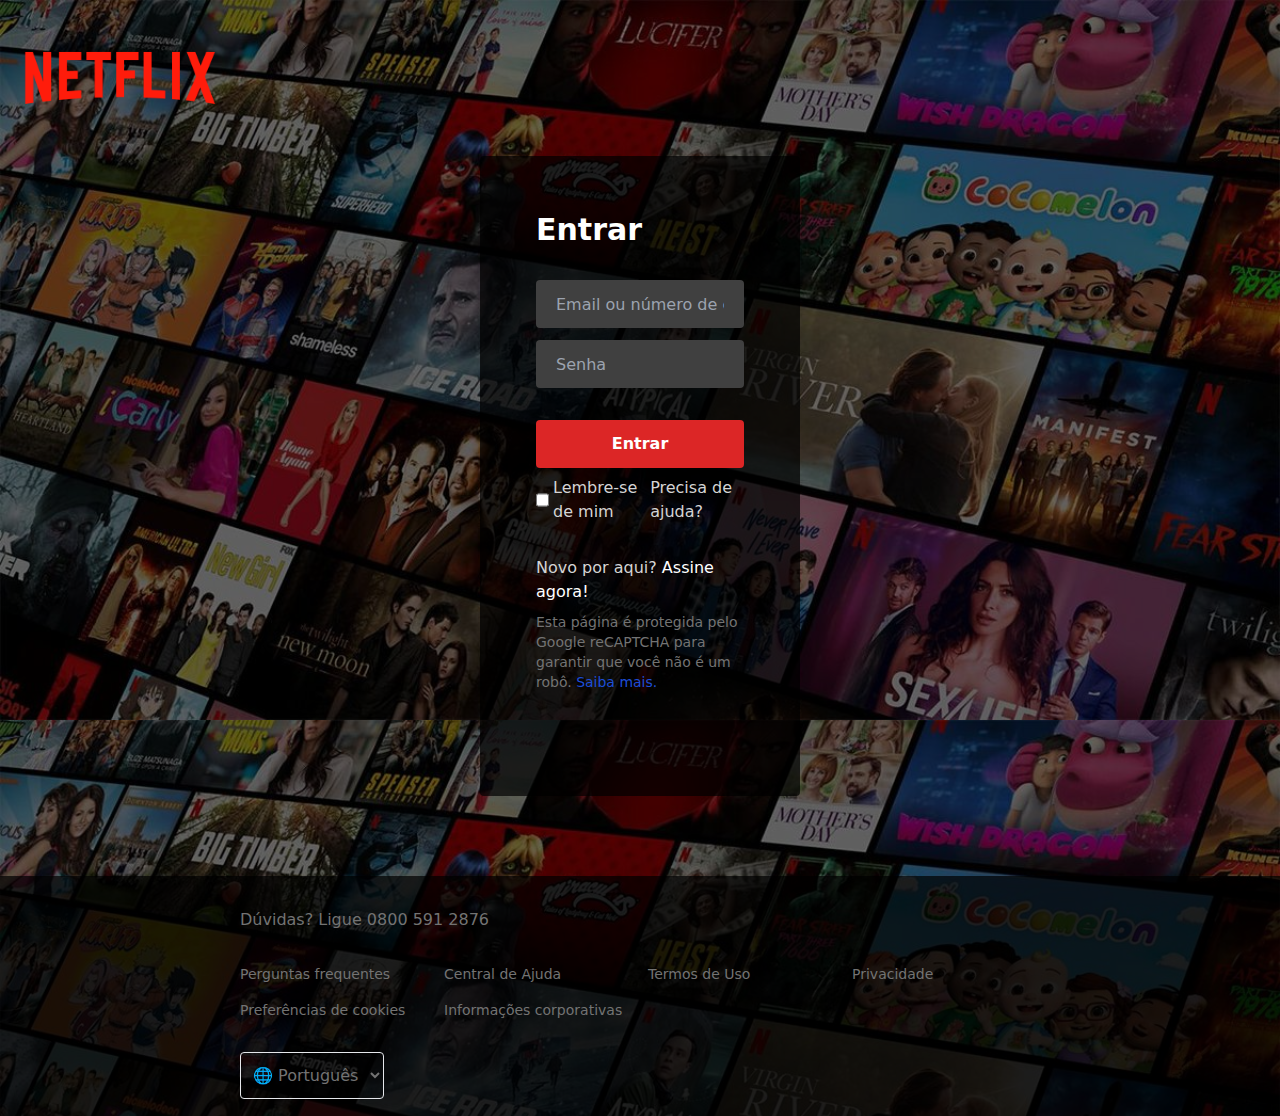
<file: index.html>
<!DOCTYPE html>
<html lang="pt-br">
<head>
    <meta charset="UTF-8">
    <meta name="viewport" content="width=device-width, initial-scale=1.0">
    <title>Netflix Tailwind</title>
    <link href="./output.css" rel="stylesheet">
</head>
<body class="h-fit w-full bg-cover bg-[url(./assets/netflixbg.jpg)]">
    <div class="bg-black/50 absolute w-full h-fit">

    <header>
        <img src="assets/netflixlogo.png" class="w-60 p-6" alt="Logo Netflix">
    </header>


    <main class="flex justify-center pb-20">
        <section class="bg-black/70 w-3/12 text-white p-14 rounded space-y-8">
<h2 class="text-3xl font-bold">Entrar</h2>

<div class="space-y-3">

    <input id="email" type="text" class="bg-neutral-700 rounded w-full h-12 p-5 place-neutral-300 text-neutral-300" placeholder="Email ou número de celular" id="">
    
    <input id="senha" type="password" class="bg-neutral-700 rounded w-full h-12 p-5 place-neutral-300 text-neutral-300" placeholder="Senha" id="">


</div>

<div class="space-y-2">

    <button class="bg-red-600 w-full p-3 rounded font-bold hover:bg-red-500 transition duration-500 ease-in-out" id="entrar">Entrar</button>
    <p class="text-red-600" id="erro"></p>
    
    <div class="flex justify-between font-sm text-neutral-300">
        <div class="flex items-center">
            <input type="checkbox" class="w-4 h-4 mr-1" id="remember">
            <label for="remember">Lembre-se de mim</label>
        </div>

        <a href="#" class="hover:underline">Precisa de ajuda?</a>
    </div>
</div>


<div class="text-neutral-300 space-y-2 pb-12">Novo por aqui? <a href="#" class="text-white hover:underline">Assine agora!</a>

<p class="text-sm text-neutral-500">Esta página é protegida pelo Google reCAPTCHA para garantir que você não é um robô.  <a href="#" class="text-blue-700 hover:underline">Saiba mais.</a> </p>

</div>

        </section>
    </main>


    <footer class="bg-black/70 w-full h-60 text-neutral-500 py-8 px-60 space-y-8">
        <p>Dúvidas? Ligue <a href="#" class="hover:underline">0800 591 2876</a></p>


        <div class="grid grid-cols-4 gap-4 text-sm text-neutral-500 ">
<div><a href="#">Perguntas frequentes</a></div>
<div><a href="#">Central de Ajuda</a></div>
<div><a href="#">Termos de Uso</a></div>
<div><a href="#">Privacidade</a></div>
<div><a href="#">Preferências de cookies</a></div>
<div><a href="#">Informações corporativas</a></div>

        </div>

        <select name="" id="" class="px-2 py-3 bg-transparent border rounded">
            <option value="">🌐 Português</option>
            <option value="">🌐 Inglês</option>
        </select>
    </footer>
    </div>

    
    <script src="script.js"></script>
</body>
</html>
</file>
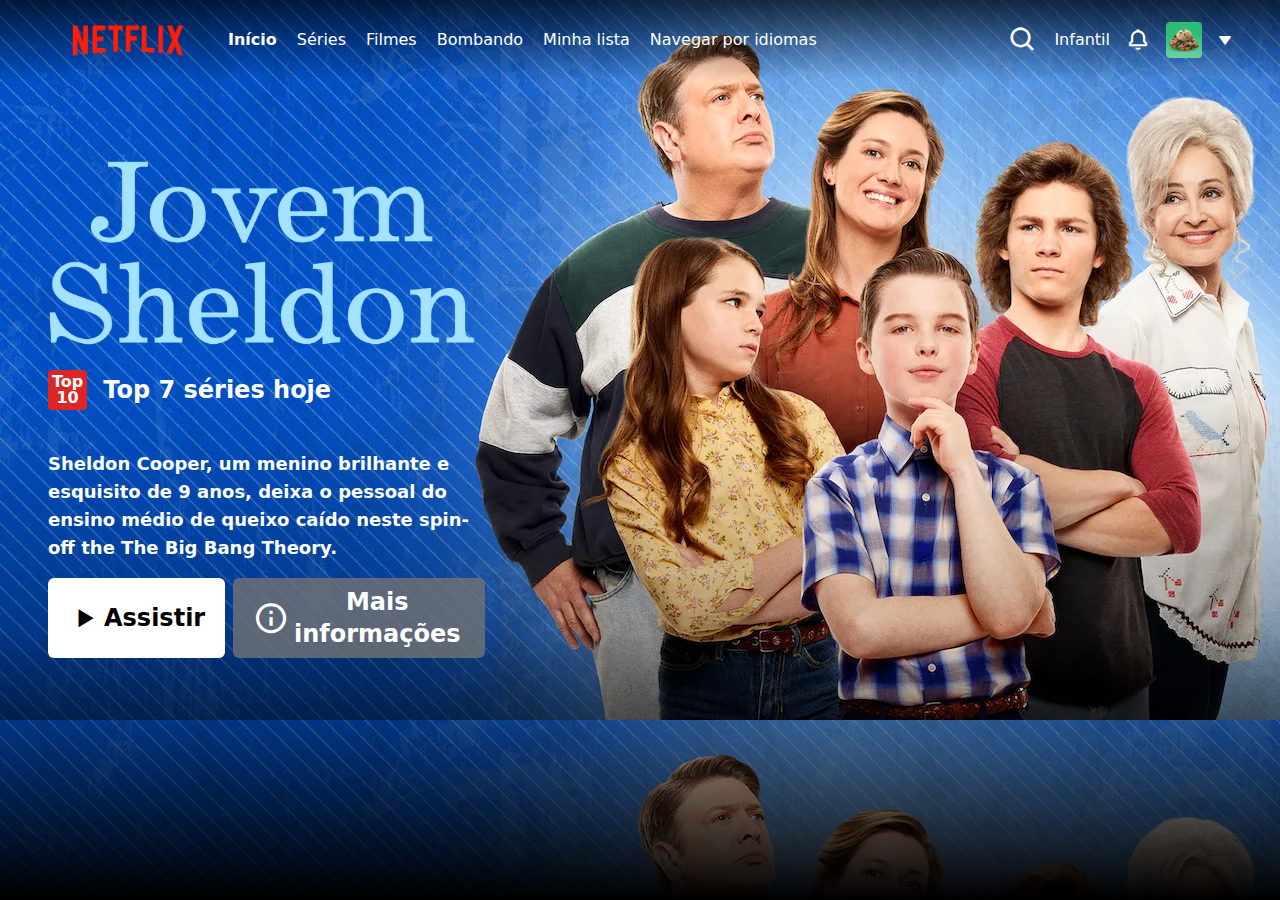
<file: home.html>
<!DOCTYPE html>
<html lang="pt-br">
<head>
    <meta charset="UTF-8">
    <meta name="viewport" content="width=device-width, initial-scale=1.0">
    <title>Netflix Tailwind</title>
    <link href="./output.css" rel="stylesheet">
    <link href='https://unpkg.com/boxicons@2.1.4/css/boxicons.min.css' rel='stylesheet'>
</head>
<body class="h-full w-full bg-cover bg-[url(./assets/jsheldon.png)]">

<section class="bg-gradient-to-b from-transparent from-70% to-black h-screen w-screen absolute">
<header class="flex px-12 items-center text-white w-screen h-20 bg-gradient-to-b from-black/70 to-transparent">        
    <img src="assets/netflixlogo.png" class="w-40 p-6" alt="Logo Netflix">
    <nav class="space-x-5 flex flex-auto pl-5">

        <a href="#" class="font-bold">Início</a>
        <a href="#" class="hover:text-gray-400 transition duration-500">Séries</a>
        <a href="#" class="hover:text-gray-400 transition duration-500">Filmes</a>
        <a href="#" class="hover:text-gray-400 transition duration-500">Bombando</a>
        <a href="#" class="hover:text-gray-400 transition duration-500">Minha lista</a>
        <a href="#" class="hover:text-gray-400 transition duration-500">Navegar por idiomas</a>
    </nav>
    <div class="flex space-x-4 items-center">
        <i class='bx bx-search text-3xl'></i>
        <a>Infantil</a>
        <i class='bx bx-bell text-2xl' ></i>
        <img src="assets/cookie.png" class="w-9 rounded" alt="icone de perfil">
        <i class='bx bxs-down-arrow text-sm' ></i>
        
    </div>
</header>

<section class="text-white w-5/12 px-12 top-20 relative">
    <img src="assets/logosheldon.png" alt="Logo jovem sheldon">

<div class="my-4 py-2 flex items-center  space-x-4">

<div class="bg-red-600 p-1 leading-none w-min rounded text-center font-bold">
<span>Top</span>
<span class="font-bold">10</span>
</div>


<p class="text-2xl font-bold">Top 7 séries hoje</p>

</div>



    <p class="text-lg font-semibold py-4 ">Sheldon Cooper, um menino brilhante e esquisito de 9 anos, deixa o pessoal do ensino médio de queixo caído neste spin-off the The Big Bang Theory.</p>
    <div class="text-2xl flex space-x-2">
        <a href="https://www.netflix.com/watch/80195333" class=" bg-white text-black px-5 py-2 font-semibold rounded-md flex items-center hover:bg-gray-300"><i class='bx bx-play text-4xl' ></i> Assistir</a>
        <button class=" bg-neutral-500/80 px-5 py-2 font-bold rounded-md flex items-center hover:bg-gray-500/50"><i class='bx bx-info-circle text-4xl' ></i> Mais informações</button>
    </div>
</section>


</section>


</body>
</html>
</file>
<file: output.css>
*, ::before, ::after {
  --tw-border-spacing-x: 0;
  --tw-border-spacing-y: 0;
  --tw-translate-x: 0;
  --tw-translate-y: 0;
  --tw-rotate: 0;
  --tw-skew-x: 0;
  --tw-skew-y: 0;
  --tw-scale-x: 1;
  --tw-scale-y: 1;
  --tw-pan-x:  ;
  --tw-pan-y:  ;
  --tw-pinch-zoom:  ;
  --tw-scroll-snap-strictness: proximity;
  --tw-gradient-from-position:  ;
  --tw-gradient-via-position:  ;
  --tw-gradient-to-position:  ;
  --tw-ordinal:  ;
  --tw-slashed-zero:  ;
  --tw-numeric-figure:  ;
  --tw-numeric-spacing:  ;
  --tw-numeric-fraction:  ;
  --tw-ring-inset:  ;
  --tw-ring-offset-width: 0px;
  --tw-ring-offset-color: #fff;
  --tw-ring-color: rgb(59 130 246 / 0.5);
  --tw-ring-offset-shadow: 0 0 #0000;
  --tw-ring-shadow: 0 0 #0000;
  --tw-shadow: 0 0 #0000;
  --tw-shadow-colored: 0 0 #0000;
  --tw-blur:  ;
  --tw-brightness:  ;
  --tw-contrast:  ;
  --tw-grayscale:  ;
  --tw-hue-rotate:  ;
  --tw-invert:  ;
  --tw-saturate:  ;
  --tw-sepia:  ;
  --tw-drop-shadow:  ;
  --tw-backdrop-blur:  ;
  --tw-backdrop-brightness:  ;
  --tw-backdrop-contrast:  ;
  --tw-backdrop-grayscale:  ;
  --tw-backdrop-hue-rotate:  ;
  --tw-backdrop-invert:  ;
  --tw-backdrop-opacity:  ;
  --tw-backdrop-saturate:  ;
  --tw-backdrop-sepia:  ;
  --tw-contain-size:  ;
  --tw-contain-layout:  ;
  --tw-contain-paint:  ;
  --tw-contain-style:  ;
}

::backdrop {
  --tw-border-spacing-x: 0;
  --tw-border-spacing-y: 0;
  --tw-translate-x: 0;
  --tw-translate-y: 0;
  --tw-rotate: 0;
  --tw-skew-x: 0;
  --tw-skew-y: 0;
  --tw-scale-x: 1;
  --tw-scale-y: 1;
  --tw-pan-x:  ;
  --tw-pan-y:  ;
  --tw-pinch-zoom:  ;
  --tw-scroll-snap-strictness: proximity;
  --tw-gradient-from-position:  ;
  --tw-gradient-via-position:  ;
  --tw-gradient-to-position:  ;
  --tw-ordinal:  ;
  --tw-slashed-zero:  ;
  --tw-numeric-figure:  ;
  --tw-numeric-spacing:  ;
  --tw-numeric-fraction:  ;
  --tw-ring-inset:  ;
  --tw-ring-offset-width: 0px;
  --tw-ring-offset-color: #fff;
  --tw-ring-color: rgb(59 130 246 / 0.5);
  --tw-ring-offset-shadow: 0 0 #0000;
  --tw-ring-shadow: 0 0 #0000;
  --tw-shadow: 0 0 #0000;
  --tw-shadow-colored: 0 0 #0000;
  --tw-blur:  ;
  --tw-brightness:  ;
  --tw-contrast:  ;
  --tw-grayscale:  ;
  --tw-hue-rotate:  ;
  --tw-invert:  ;
  --tw-saturate:  ;
  --tw-sepia:  ;
  --tw-drop-shadow:  ;
  --tw-backdrop-blur:  ;
  --tw-backdrop-brightness:  ;
  --tw-backdrop-contrast:  ;
  --tw-backdrop-grayscale:  ;
  --tw-backdrop-hue-rotate:  ;
  --tw-backdrop-invert:  ;
  --tw-backdrop-opacity:  ;
  --tw-backdrop-saturate:  ;
  --tw-backdrop-sepia:  ;
  --tw-contain-size:  ;
  --tw-contain-layout:  ;
  --tw-contain-paint:  ;
  --tw-contain-style:  ;
}

/*
! tailwindcss v3.4.14 | MIT License | https://tailwindcss.com
*/

/*
1. Prevent padding and border from affecting element width. (https://github.com/mozdevs/cssremedy/issues/4)
2. Allow adding a border to an element by just adding a border-width. (https://github.com/tailwindcss/tailwindcss/pull/116)
*/

*,
::before,
::after {
  box-sizing: border-box;
  /* 1 */
  border-width: 0;
  /* 2 */
  border-style: solid;
  /* 2 */
  border-color: #e5e7eb;
  /* 2 */
}

::before,
::after {
  --tw-content: '';
}

/*
1. Use a consistent sensible line-height in all browsers.
2. Prevent adjustments of font size after orientation changes in iOS.
3. Use a more readable tab size.
4. Use the user's configured `sans` font-family by default.
5. Use the user's configured `sans` font-feature-settings by default.
6. Use the user's configured `sans` font-variation-settings by default.
7. Disable tap highlights on iOS
*/

html,
:host {
  line-height: 1.5;
  /* 1 */
  -webkit-text-size-adjust: 100%;
  /* 2 */
  -moz-tab-size: 4;
  /* 3 */
  -o-tab-size: 4;
     tab-size: 4;
  /* 3 */
  font-family: ui-sans-serif, system-ui, sans-serif, "Apple Color Emoji", "Segoe UI Emoji", "Segoe UI Symbol", "Noto Color Emoji";
  /* 4 */
  font-feature-settings: normal;
  /* 5 */
  font-variation-settings: normal;
  /* 6 */
  -webkit-tap-highlight-color: transparent;
  /* 7 */
}

/*
1. Remove the margin in all browsers.
2. Inherit line-height from `html` so users can set them as a class directly on the `html` element.
*/

body {
  margin: 0;
  /* 1 */
  line-height: inherit;
  /* 2 */
}

/*
1. Add the correct height in Firefox.
2. Correct the inheritance of border color in Firefox. (https://bugzilla.mozilla.org/show_bug.cgi?id=190655)
3. Ensure horizontal rules are visible by default.
*/

hr {
  height: 0;
  /* 1 */
  color: inherit;
  /* 2 */
  border-top-width: 1px;
  /* 3 */
}

/*
Add the correct text decoration in Chrome, Edge, and Safari.
*/

abbr:where([title]) {
  -webkit-text-decoration: underline dotted;
          text-decoration: underline dotted;
}

/*
Remove the default font size and weight for headings.
*/

h1,
h2,
h3,
h4,
h5,
h6 {
  font-size: inherit;
  font-weight: inherit;
}

/*
Reset links to optimize for opt-in styling instead of opt-out.
*/

a {
  color: inherit;
  text-decoration: inherit;
}

/*
Add the correct font weight in Edge and Safari.
*/

b,
strong {
  font-weight: bolder;
}

/*
1. Use the user's configured `mono` font-family by default.
2. Use the user's configured `mono` font-feature-settings by default.
3. Use the user's configured `mono` font-variation-settings by default.
4. Correct the odd `em` font sizing in all browsers.
*/

code,
kbd,
samp,
pre {
  font-family: ui-monospace, SFMono-Regular, Menlo, Monaco, Consolas, "Liberation Mono", "Courier New", monospace;
  /* 1 */
  font-feature-settings: normal;
  /* 2 */
  font-variation-settings: normal;
  /* 3 */
  font-size: 1em;
  /* 4 */
}

/*
Add the correct font size in all browsers.
*/

small {
  font-size: 80%;
}

/*
Prevent `sub` and `sup` elements from affecting the line height in all browsers.
*/

sub,
sup {
  font-size: 75%;
  line-height: 0;
  position: relative;
  vertical-align: baseline;
}

sub {
  bottom: -0.25em;
}

sup {
  top: -0.5em;
}

/*
1. Remove text indentation from table contents in Chrome and Safari. (https://bugs.chromium.org/p/chromium/issues/detail?id=999088, https://bugs.webkit.org/show_bug.cgi?id=201297)
2. Correct table border color inheritance in all Chrome and Safari. (https://bugs.chromium.org/p/chromium/issues/detail?id=935729, https://bugs.webkit.org/show_bug.cgi?id=195016)
3. Remove gaps between table borders by default.
*/

table {
  text-indent: 0;
  /* 1 */
  border-color: inherit;
  /* 2 */
  border-collapse: collapse;
  /* 3 */
}

/*
1. Change the font styles in all browsers.
2. Remove the margin in Firefox and Safari.
3. Remove default padding in all browsers.
*/

button,
input,
optgroup,
select,
textarea {
  font-family: inherit;
  /* 1 */
  font-feature-settings: inherit;
  /* 1 */
  font-variation-settings: inherit;
  /* 1 */
  font-size: 100%;
  /* 1 */
  font-weight: inherit;
  /* 1 */
  line-height: inherit;
  /* 1 */
  letter-spacing: inherit;
  /* 1 */
  color: inherit;
  /* 1 */
  margin: 0;
  /* 2 */
  padding: 0;
  /* 3 */
}

/*
Remove the inheritance of text transform in Edge and Firefox.
*/

button,
select {
  text-transform: none;
}

/*
1. Correct the inability to style clickable types in iOS and Safari.
2. Remove default button styles.
*/

button,
input:where([type='button']),
input:where([type='reset']),
input:where([type='submit']) {
  -webkit-appearance: button;
  /* 1 */
  background-color: transparent;
  /* 2 */
  background-image: none;
  /* 2 */
}

/*
Use the modern Firefox focus style for all focusable elements.
*/

:-moz-focusring {
  outline: auto;
}

/*
Remove the additional `:invalid` styles in Firefox. (https://github.com/mozilla/gecko-dev/blob/2f9eacd9d3d995c937b4251a5557d95d494c9be1/layout/style/res/forms.css#L728-L737)
*/

:-moz-ui-invalid {
  box-shadow: none;
}

/*
Add the correct vertical alignment in Chrome and Firefox.
*/

progress {
  vertical-align: baseline;
}

/*
Correct the cursor style of increment and decrement buttons in Safari.
*/

::-webkit-inner-spin-button,
::-webkit-outer-spin-button {
  height: auto;
}

/*
1. Correct the odd appearance in Chrome and Safari.
2. Correct the outline style in Safari.
*/

[type='search'] {
  -webkit-appearance: textfield;
  /* 1 */
  outline-offset: -2px;
  /* 2 */
}

/*
Remove the inner padding in Chrome and Safari on macOS.
*/

::-webkit-search-decoration {
  -webkit-appearance: none;
}

/*
1. Correct the inability to style clickable types in iOS and Safari.
2. Change font properties to `inherit` in Safari.
*/

::-webkit-file-upload-button {
  -webkit-appearance: button;
  /* 1 */
  font: inherit;
  /* 2 */
}

/*
Add the correct display in Chrome and Safari.
*/

summary {
  display: list-item;
}

/*
Removes the default spacing and border for appropriate elements.
*/

blockquote,
dl,
dd,
h1,
h2,
h3,
h4,
h5,
h6,
hr,
figure,
p,
pre {
  margin: 0;
}

fieldset {
  margin: 0;
  padding: 0;
}

legend {
  padding: 0;
}

ol,
ul,
menu {
  list-style: none;
  margin: 0;
  padding: 0;
}

/*
Reset default styling for dialogs.
*/

dialog {
  padding: 0;
}

/*
Prevent resizing textareas horizontally by default.
*/

textarea {
  resize: vertical;
}

/*
1. Reset the default placeholder opacity in Firefox. (https://github.com/tailwindlabs/tailwindcss/issues/3300)
2. Set the default placeholder color to the user's configured gray 400 color.
*/

input::-moz-placeholder, textarea::-moz-placeholder {
  opacity: 1;
  /* 1 */
  color: #9ca3af;
  /* 2 */
}

input::placeholder,
textarea::placeholder {
  opacity: 1;
  /* 1 */
  color: #9ca3af;
  /* 2 */
}

/*
Set the default cursor for buttons.
*/

button,
[role="button"] {
  cursor: pointer;
}

/*
Make sure disabled buttons don't get the pointer cursor.
*/

:disabled {
  cursor: default;
}

/*
1. Make replaced elements `display: block` by default. (https://github.com/mozdevs/cssremedy/issues/14)
2. Add `vertical-align: middle` to align replaced elements more sensibly by default. (https://github.com/jensimmons/cssremedy/issues/14#issuecomment-634934210)
   This can trigger a poorly considered lint error in some tools but is included by design.
*/

img,
svg,
video,
canvas,
audio,
iframe,
embed,
object {
  display: block;
  /* 1 */
  vertical-align: middle;
  /* 2 */
}

/*
Constrain images and videos to the parent width and preserve their intrinsic aspect ratio. (https://github.com/mozdevs/cssremedy/issues/14)
*/

img,
video {
  max-width: 100%;
  height: auto;
}

/* Make elements with the HTML hidden attribute stay hidden by default */

[hidden]:where(:not([hidden="until-found"])) {
  display: none;
}

.absolute {
  position: absolute;
}

.relative {
  position: relative;
}

.top-20 {
  top: 5rem;
}

.my-4 {
  margin-top: 1rem;
  margin-bottom: 1rem;
}

.mr-1 {
  margin-right: 0.25rem;
}

.flex {
  display: flex;
}

.grid {
  display: grid;
}

.h-12 {
  height: 3rem;
}

.h-20 {
  height: 5rem;
}

.h-4 {
  height: 1rem;
}

.h-60 {
  height: 15rem;
}

.h-fit {
  height: -moz-fit-content;
  height: fit-content;
}

.h-full {
  height: 100%;
}

.h-screen {
  height: 100vh;
}

.w-3\/12 {
  width: 25%;
}

.w-4 {
  width: 1rem;
}

.w-40 {
  width: 10rem;
}

.w-5\/12 {
  width: 41.666667%;
}

.w-60 {
  width: 15rem;
}

.w-9 {
  width: 2.25rem;
}

.w-full {
  width: 100%;
}

.w-min {
  width: -moz-min-content;
  width: min-content;
}

.w-screen {
  width: 100vw;
}

.flex-auto {
  flex: 1 1 auto;
}

.grid-cols-4 {
  grid-template-columns: repeat(4, minmax(0, 1fr));
}

.items-center {
  align-items: center;
}

.justify-center {
  justify-content: center;
}

.justify-between {
  justify-content: space-between;
}

.gap-4 {
  gap: 1rem;
}

.space-x-2 > :not([hidden]) ~ :not([hidden]) {
  --tw-space-x-reverse: 0;
  margin-right: calc(0.5rem * var(--tw-space-x-reverse));
  margin-left: calc(0.5rem * calc(1 - var(--tw-space-x-reverse)));
}

.space-x-4 > :not([hidden]) ~ :not([hidden]) {
  --tw-space-x-reverse: 0;
  margin-right: calc(1rem * var(--tw-space-x-reverse));
  margin-left: calc(1rem * calc(1 - var(--tw-space-x-reverse)));
}

.space-x-5 > :not([hidden]) ~ :not([hidden]) {
  --tw-space-x-reverse: 0;
  margin-right: calc(1.25rem * var(--tw-space-x-reverse));
  margin-left: calc(1.25rem * calc(1 - var(--tw-space-x-reverse)));
}

.space-y-2 > :not([hidden]) ~ :not([hidden]) {
  --tw-space-y-reverse: 0;
  margin-top: calc(0.5rem * calc(1 - var(--tw-space-y-reverse)));
  margin-bottom: calc(0.5rem * var(--tw-space-y-reverse));
}

.space-y-3 > :not([hidden]) ~ :not([hidden]) {
  --tw-space-y-reverse: 0;
  margin-top: calc(0.75rem * calc(1 - var(--tw-space-y-reverse)));
  margin-bottom: calc(0.75rem * var(--tw-space-y-reverse));
}

.space-y-8 > :not([hidden]) ~ :not([hidden]) {
  --tw-space-y-reverse: 0;
  margin-top: calc(2rem * calc(1 - var(--tw-space-y-reverse)));
  margin-bottom: calc(2rem * var(--tw-space-y-reverse));
}

.rounded {
  border-radius: 0.25rem;
}

.rounded-md {
  border-radius: 0.375rem;
}

.border {
  border-width: 1px;
}

.bg-black\/50 {
  background-color: rgb(0 0 0 / 0.5);
}

.bg-black\/70 {
  background-color: rgb(0 0 0 / 0.7);
}

.bg-neutral-500\/80 {
  background-color: rgb(115 115 115 / 0.8);
}

.bg-neutral-700 {
  --tw-bg-opacity: 1;
  background-color: rgb(64 64 64 / var(--tw-bg-opacity));
}

.bg-red-600 {
  --tw-bg-opacity: 1;
  background-color: rgb(220 38 38 / var(--tw-bg-opacity));
}

.bg-transparent {
  background-color: transparent;
}

.bg-white {
  --tw-bg-opacity: 1;
  background-color: rgb(255 255 255 / var(--tw-bg-opacity));
}

.bg-\[url\(\.\/assets\/jsheldon\.png\)\] {
  background-image: url(./assets/jsheldon.png);
}

.bg-\[url\(\.\/assets\/netflixbg\.jpg\)\] {
  background-image: url(./assets/netflixbg.jpg);
}

.bg-gradient-to-b {
  background-image: linear-gradient(to bottom, var(--tw-gradient-stops));
}

.from-black\/70 {
  --tw-gradient-from: rgb(0 0 0 / 0.7) var(--tw-gradient-from-position);
  --tw-gradient-to: rgb(0 0 0 / 0) var(--tw-gradient-to-position);
  --tw-gradient-stops: var(--tw-gradient-from), var(--tw-gradient-to);
}

.from-transparent {
  --tw-gradient-from: transparent var(--tw-gradient-from-position);
  --tw-gradient-to: rgb(0 0 0 / 0) var(--tw-gradient-to-position);
  --tw-gradient-stops: var(--tw-gradient-from), var(--tw-gradient-to);
}

.from-70\% {
  --tw-gradient-from-position: 70%;
}

.to-black {
  --tw-gradient-to: #000 var(--tw-gradient-to-position);
}

.to-transparent {
  --tw-gradient-to: transparent var(--tw-gradient-to-position);
}

.bg-cover {
  background-size: cover;
}

.p-1 {
  padding: 0.25rem;
}

.p-14 {
  padding: 3.5rem;
}

.p-3 {
  padding: 0.75rem;
}

.p-5 {
  padding: 1.25rem;
}

.p-6 {
  padding: 1.5rem;
}

.px-12 {
  padding-left: 3rem;
  padding-right: 3rem;
}

.px-2 {
  padding-left: 0.5rem;
  padding-right: 0.5rem;
}

.px-5 {
  padding-left: 1.25rem;
  padding-right: 1.25rem;
}

.px-60 {
  padding-left: 15rem;
  padding-right: 15rem;
}

.py-2 {
  padding-top: 0.5rem;
  padding-bottom: 0.5rem;
}

.py-3 {
  padding-top: 0.75rem;
  padding-bottom: 0.75rem;
}

.py-4 {
  padding-top: 1rem;
  padding-bottom: 1rem;
}

.py-8 {
  padding-top: 2rem;
  padding-bottom: 2rem;
}

.pb-12 {
  padding-bottom: 3rem;
}

.pb-20 {
  padding-bottom: 5rem;
}

.pl-5 {
  padding-left: 1.25rem;
}

.text-center {
  text-align: center;
}

.text-2xl {
  font-size: 1.5rem;
  line-height: 2rem;
}

.text-3xl {
  font-size: 1.875rem;
  line-height: 2.25rem;
}

.text-4xl {
  font-size: 2.25rem;
  line-height: 2.5rem;
}

.text-lg {
  font-size: 1.125rem;
  line-height: 1.75rem;
}

.text-sm {
  font-size: 0.875rem;
  line-height: 1.25rem;
}

.font-bold {
  font-weight: 700;
}

.font-semibold {
  font-weight: 600;
}

.leading-none {
  line-height: 1;
}

.text-black {
  --tw-text-opacity: 1;
  color: rgb(0 0 0 / var(--tw-text-opacity));
}

.text-blue-700 {
  --tw-text-opacity: 1;
  color: rgb(29 78 216 / var(--tw-text-opacity));
}

.text-neutral-300 {
  --tw-text-opacity: 1;
  color: rgb(212 212 212 / var(--tw-text-opacity));
}

.text-neutral-500 {
  --tw-text-opacity: 1;
  color: rgb(115 115 115 / var(--tw-text-opacity));
}

.text-red-600 {
  --tw-text-opacity: 1;
  color: rgb(220 38 38 / var(--tw-text-opacity));
}

.text-white {
  --tw-text-opacity: 1;
  color: rgb(255 255 255 / var(--tw-text-opacity));
}

.transition {
  transition-property: color, background-color, border-color, text-decoration-color, fill, stroke, opacity, box-shadow, transform, filter, -webkit-backdrop-filter;
  transition-property: color, background-color, border-color, text-decoration-color, fill, stroke, opacity, box-shadow, transform, filter, backdrop-filter;
  transition-property: color, background-color, border-color, text-decoration-color, fill, stroke, opacity, box-shadow, transform, filter, backdrop-filter, -webkit-backdrop-filter;
  transition-timing-function: cubic-bezier(0.4, 0, 0.2, 1);
  transition-duration: 150ms;
}

.duration-500 {
  transition-duration: 500ms;
}

.ease-in-out {
  transition-timing-function: cubic-bezier(0.4, 0, 0.2, 1);
}

.hover\:bg-gray-300:hover {
  --tw-bg-opacity: 1;
  background-color: rgb(209 213 219 / var(--tw-bg-opacity));
}

.hover\:bg-gray-500\/50:hover {
  background-color: rgb(107 114 128 / 0.5);
}

.hover\:bg-red-500:hover {
  --tw-bg-opacity: 1;
  background-color: rgb(239 68 68 / var(--tw-bg-opacity));
}

.hover\:text-gray-400:hover {
  --tw-text-opacity: 1;
  color: rgb(156 163 175 / var(--tw-text-opacity));
}

.hover\:underline:hover {
  text-decoration-line: underline;
}
</file>
